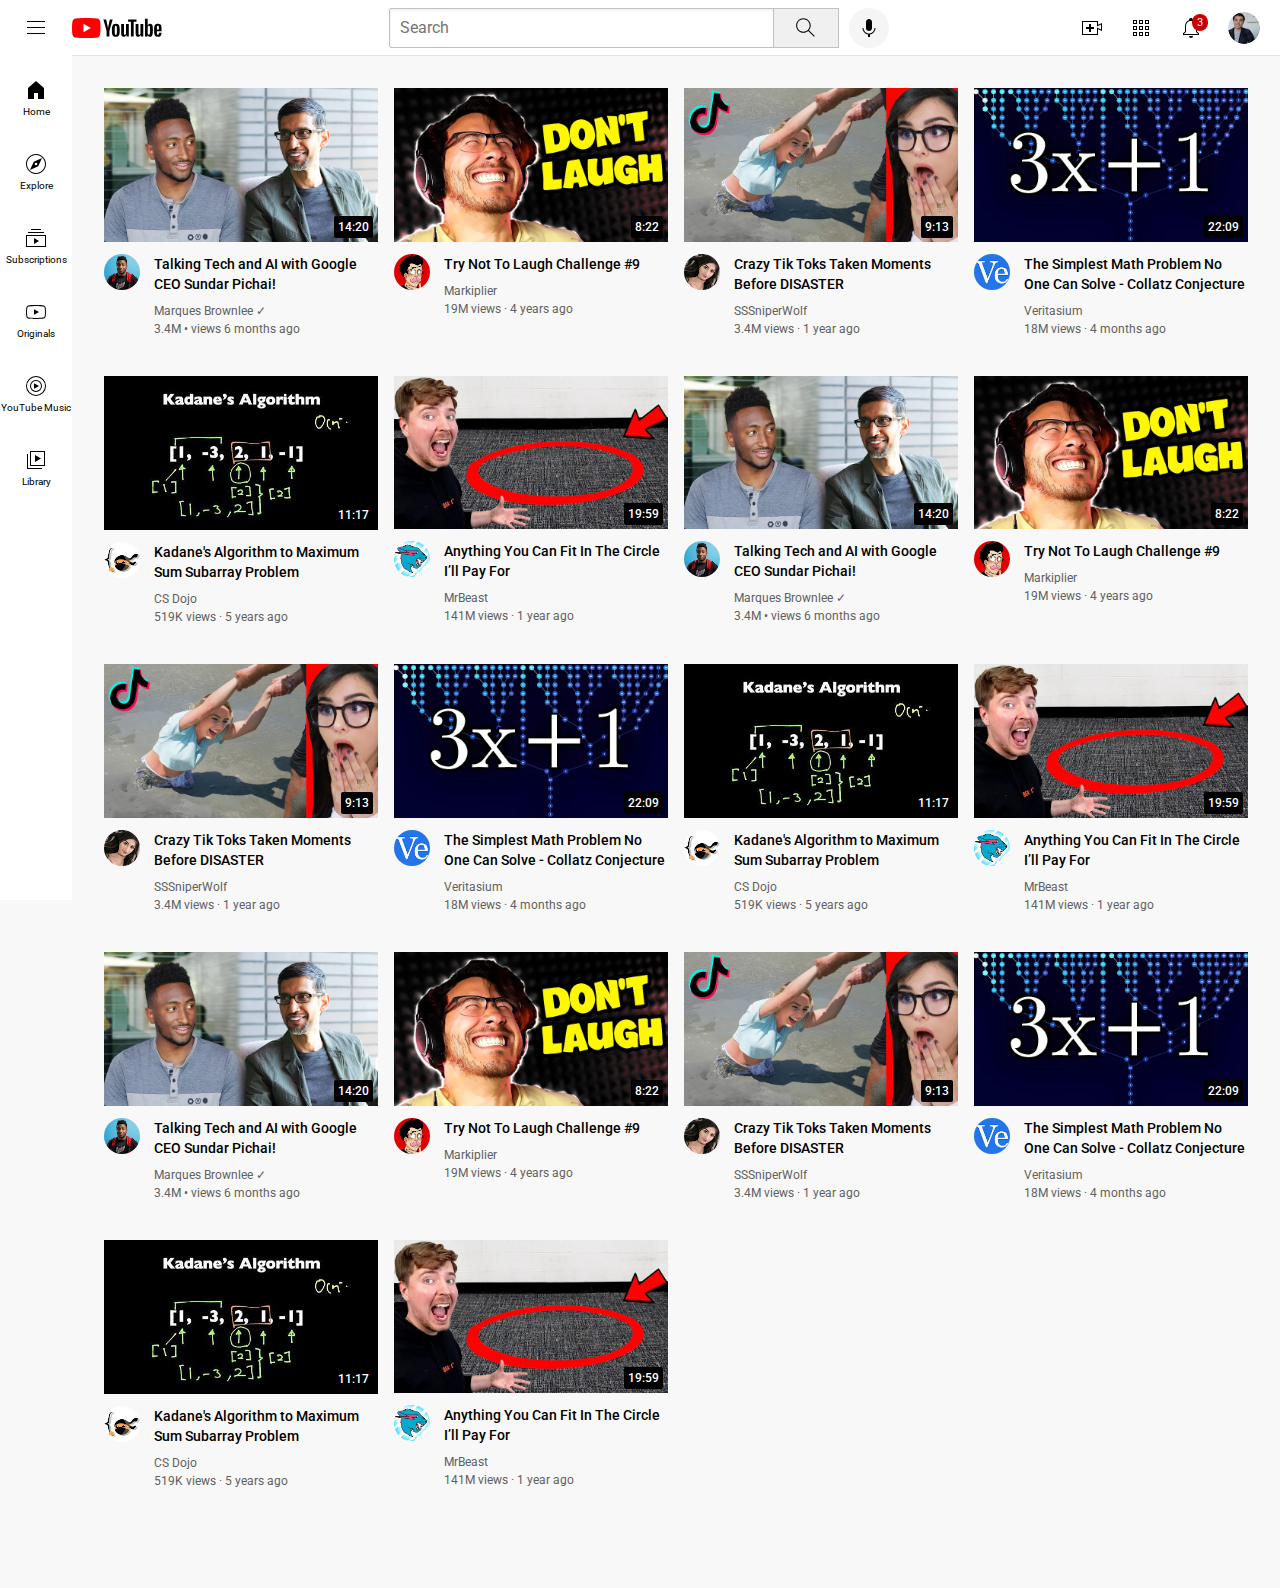
<file: docs/index.html>
<!DOCTYPE html>
<html>

<head>
  <title>YouTube</title>
  <link rel="preconnect" href="https://fonts.googleapis.com">
  <link rel="preconnect" href="https://fonts.gstatic.com" crossorigin>
  <link href="https://fonts.googleapis.com/css2?family=Roboto:wght@400;500;700&display=swap" rel="stylesheet">

  <link rel="stylesheet" href="styles/header.css">
  <link rel="stylesheet" href="styles/general.css">
  <link rel="stylesheet" href="styles/video.css">
  <link rel="stylesheet" href="styles/sidebar.css">

</head>

<body>

  <div class="header">


    <div class="left-section">
      <img class="menu-button" src="icons/hamburger-menu.svg">
      <img class="youtube-logo" src="icons/youtube-logo.svg">

    </div>



    <div class="middle-section">
      <input class="serach-box" type="text" placeholder="Search">
      <button class="search-button">
        <img class="search-button-icon" src="icons/search.svg">

        <div class="tooltip">Search</div>

      </button>
      <button class="voice-search-button">
        <img class="voice-search-icon" src="icons/voice-search-icon.svg">
        <div class="tooltip">Search with your voice</div>
      </button>
    </div>


    <div class="right-section">

      <div class="upload-icon-container">
        <img class="upload-icon" src="icons/upload.svg">
        <div class="tooltip">Create</div>
      </div>

      <div class="youtube-apps-icon-container">
        <img class="youtube-apps-icon" src="icons/youtube-apps.svg">
        <div class="tooltip">Youtube apps</div>
      </div>

      <div class="notifications-icon-container">
        <img class="notifications-icon" src="icons/notifications.svg">
        <div class="notification-count">3</div>
        <div class="tooltip">Notifications</div>
      </div>

      <div class="user-profile-container">
        <img class="current-user-picture" src="pro-pic/my-channel.jpeg">
      </div>

    </div>

  </div>

  <div class="sidebar">
    <div class="sidebar-link">
      <img src="icons/home.svg">
      <div>Home</div>
    </div>
    <div class="sidebar-link">
      <img src="icons/explore.svg">
      <div>Explore</div>
    </div>
    <div class="sidebar-link">
      <img src="icons/subscriptions.svg">
      <div>Subscriptions</div>
    </div>
    <div class="sidebar-link">
      <img src="icons/originals.svg">
      <div>Originals</div>
    </div>
    <div class="sidebar-link">
      <img src="icons/youtube-music.svg">
      <div>YouTube Music</div>
    </div>
    <div class="sidebar-link">
      <img src="icons/library.svg">
      <div>Library</div>
    </div>
  </div>

  <div class="video-grid">
    <div class="video-preview">

      <div class="thumbnail-row">
        <img class="thumbnail-pic" src="thumbnail/thumbnail-1.webp">
        <div class="video-time">14:20</div>
      </div>


      <div class="video-info-grid">

        <div class="channel-pic">
          <img class="pro-pic" src="pro-pic/channel-1.jpeg">
        </div>

        <div class="video-description">
          <p class="title-text">Talking Tech and AI with Google CEO Sundar Pichai!</p>
          <p class="author"> Marques Brownlee &#10003 </p>
          <p class="stats">3.4M &#x2022 views 6 months ago</p>
        </div>

      </div>


    </div>


    <div class="video-preview">

      <div class="thumbnail-row">
        <img class="thumbnail-pic" src="thumbnail/thumbnail-2.webp">
        <div class="video-time">8:22</div>
      </div>

      <div class="video-info-grid">


        <div class="channel-pic">
          <img class="pro-pic" src="pro-pic/channel-2.jpeg">
        </div>

        <div class="video-description">
          <p class="title-text">Try Not To Laugh Challenge #9</p>
          <p class="author">Markiplier</p>
          <p class="stats">19M views &#183; 4 years ago</p>
        </div>

      </div>

    </div>

    <div class="video-preview">

      <div class="thumbnail-row">
        <img class="thumbnail-pic" src="thumbnail/thumbnail-3.webp">
        <div class="video-time">9:13</div>
      </div>

      <div class="video-info-grid">


        <div class="channel-pic">
          <img class="pro-pic" src="pro-pic/channel-3.jpeg">
        </div>

        <div class="video-description">
          <p class="title-text">Crazy Tik Toks Taken Moments Before DISASTER</p>
          <p class="author"> SSSniperWolf</p>
          <p class="stats">3.4M views &#183 1 year ago</p>
        </div>


      </div>

    </div>


    <div class="video-preview">

      <div class="thumbnail-row">
        <img class="thumbnail-pic" src="thumbnail/thumbnail-4.webp">
        <div class="video-time">22:09</div>
      </div>

      <div class="video-info-grid">


        <div class="channel-pic">
          <img class="pro-pic" src="pro-pic/channel-4.jpeg">
        </div>

        <div class="video-description">
          <p class="title-text">
            The Simplest Math Problem No One Can Solve - Collatz Conjecture</p>
          <p class="author"> Veritasium</p>
          <p class="stats"> 18M views &#183; 4 months ago</p>
        </div>

      </div>

    </div>

    <div class="video-preview">

      <div class="thumbnail-row">
        <img class="thumbnail-pic" src="thumbnail/thumbnail-5.webp">
        <div class="video-time">11:17</div>
      </div>

      <div class="video-info-grid">


        <div class="channel-pic">
          <img class="pro-pic" src="pro-pic/channel-5.jpeg">
        </div>

        <div class="video-description">
          <p class="title-text"> Kadane's Algorithm to Maximum Sum Subarray Problem</p>
          <p class="author">CS Dojo </p>
          <p class="stats">519K views &#183; 5 years ago</p>
        </div>


      </div>

    </div>


    <div class="video-preview">

      <div class="thumbnail-row">
        <img class="thumbnail-pic" src="thumbnail/thumbnail-6.webp">
        <div class="video-time">19:59</div>
      </div>

      <div class="video-info-grid">


        <div class="channel-pic">
          <img class="pro-pic" src="pro-pic/channel-6.jpeg">
        </div>

        <div class="video-description">
          <p class="title-text"> Anything You Can Fit In The Circle I’ll Pay For</p>
          <p class="author"> MrBeast</p>
          <p class="stats"> 141M views &#183; 1 year ago</p>
        </div>

      </div>

    </div>



    <div class="video-preview">

      <div class="thumbnail-row">
        <img class="thumbnail-pic" src="thumbnail/thumbnail-1.webp">
        <div class="video-time">14:20</div>
      </div>


      <div class="video-info-grid">

        <div class="channel-pic">
          <img class="pro-pic" src="pro-pic/channel-1.jpeg">
        </div>

        <div class="video-description">
          <p class="title-text">Talking Tech and AI with Google CEO Sundar Pichai!</p>
          <p class="author"> Marques Brownlee &#10003 </p>
          <p class="stats">3.4M &#x2022 views 6 months ago</p>
        </div>

      </div>


    </div>


    <div class="video-preview">

      <div class="thumbnail-row">
        <img class="thumbnail-pic" src="thumbnail/thumbnail-2.webp">
        <div class="video-time">8:22</div>
      </div>

      <div class="video-info-grid">


        <div class="channel-pic">
          <img class="pro-pic" src="pro-pic/channel-2.jpeg">
        </div>

        <div class="video-description">
          <p class="title-text">Try Not To Laugh Challenge #9</p>
          <p class="author">Markiplier</p>
          <p class="stats">19M views &#183; 4 years ago</p>
        </div>

      </div>

    </div>

    <div class="video-preview">

      <div class="thumbnail-row">
        <img class="thumbnail-pic" src="thumbnail/thumbnail-3.webp">
        <div class="video-time">9:13</div>
      </div>

      <div class="video-info-grid">


        <div class="channel-pic">
          <img class="pro-pic" src="pro-pic/channel-3.jpeg">
        </div>

        <div class="video-description">
          <p class="title-text">Crazy Tik Toks Taken Moments Before DISASTER</p>
          <p class="author"> SSSniperWolf</p>
          <p class="stats">3.4M views &#183 1 year ago</p>
        </div>


      </div>

    </div>


    <div class="video-preview">

      <div class="thumbnail-row">
        <img class="thumbnail-pic" src="thumbnail/thumbnail-4.webp">
        <div class="video-time">22:09</div>
      </div>

      <div class="video-info-grid">


        <div class="channel-pic">
          <img class="pro-pic" src="pro-pic/channel-4.jpeg">
        </div>

        <div class="video-description">
          <p class="title-text">
            The Simplest Math Problem No One Can Solve - Collatz Conjecture</p>
          <p class="author"> Veritasium</p>
          <p class="stats"> 18M views &#183; 4 months ago</p>
        </div>

      </div>

    </div>

    <div class="video-preview">

      <div class="thumbnail-row">
        <img class="thumbnail-pic" src="thumbnail/thumbnail-5.webp">
        <div class="video-time">11:17</div>
      </div>

      <div class="video-info-grid">


        <div class="channel-pic">
          <img class="pro-pic" src="pro-pic/channel-5.jpeg">
        </div>

        <div class="video-description">
          <p class="title-text"> Kadane's Algorithm to Maximum Sum Subarray Problem</p>
          <p class="author">CS Dojo </p>
          <p class="stats">519K views &#183; 5 years ago</p>
        </div>


      </div>

    </div>


    <div class="video-preview">

      <div class="thumbnail-row">
        <img class="thumbnail-pic" src="thumbnail/thumbnail-6.webp">
        <div class="video-time">19:59</div>
      </div>

      <div class="video-info-grid">


        <div class="channel-pic">
          <img class="pro-pic" src="pro-pic/channel-6.jpeg">
        </div>

        <div class="video-description">
          <p class="title-text"> Anything You Can Fit In The Circle I’ll Pay For</p>
          <p class="author"> MrBeast</p>
          <p class="stats"> 141M views &#183; 1 year ago</p>
        </div>

      </div>

    </div>

    <div class="video-preview">

      <div class="thumbnail-row">
        <img class="thumbnail-pic" src="thumbnail/thumbnail-1.webp">
        <div class="video-time">14:20</div>
      </div>


      <div class="video-info-grid">

        <div class="channel-pic">
          <img class="pro-pic" src="pro-pic/channel-1.jpeg">
        </div>

        <div class="video-description">
          <p class="title-text">Talking Tech and AI with Google CEO Sundar Pichai!</p>
          <p class="author"> Marques Brownlee &#10003 </p>
          <p class="stats">3.4M &#x2022 views 6 months ago</p>
        </div>

      </div>


    </div>


    <div class="video-preview">

      <div class="thumbnail-row">
        <img class="thumbnail-pic" src="thumbnail/thumbnail-2.webp">
        <div class="video-time">8:22</div>
      </div>

      <div class="video-info-grid">


        <div class="channel-pic">
          <img class="pro-pic" src="pro-pic/channel-2.jpeg">
        </div>

        <div class="video-description">
          <p class="title-text">Try Not To Laugh Challenge #9</p>
          <p class="author">Markiplier</p>
          <p class="stats">19M views &#183; 4 years ago</p>
        </div>

      </div>

    </div>

    <div class="video-preview">

      <div class="thumbnail-row">
        <img class="thumbnail-pic" src="thumbnail/thumbnail-3.webp">
        <div class="video-time">9:13</div>
      </div>

      <div class="video-info-grid">


        <div class="channel-pic">
          <img class="pro-pic" src="pro-pic/channel-3.jpeg">
        </div>

        <div class="video-description">
          <p class="title-text">Crazy Tik Toks Taken Moments Before DISASTER</p>
          <p class="author"> SSSniperWolf</p>
          <p class="stats">3.4M views &#183 1 year ago</p>
        </div>


      </div>

    </div>


    <div class="video-preview">

      <div class="thumbnail-row">
        <img class="thumbnail-pic" src="thumbnail/thumbnail-4.webp">
        <div class="video-time">22:09</div>
      </div>

      <div class="video-info-grid">


        <div class="channel-pic">
          <img class="pro-pic" src="pro-pic/channel-4.jpeg">
        </div>

        <div class="video-description">
          <p class="title-text">
            The Simplest Math Problem No One Can Solve - Collatz Conjecture</p>
          <p class="author"> Veritasium</p>
          <p class="stats"> 18M views &#183; 4 months ago</p>
        </div>

      </div>

    </div>

    <div class="video-preview">

      <div class="thumbnail-row">
        <img class="thumbnail-pic" src="thumbnail/thumbnail-5.webp">
        <div class="video-time">11:17</div>
      </div>

      <div class="video-info-grid">


        <div class="channel-pic">
          <img class="pro-pic" src="pro-pic/channel-5.jpeg">
        </div>

        <div class="video-description">
          <p class="title-text"> Kadane's Algorithm to Maximum Sum Subarray Problem</p>
          <p class="author">CS Dojo </p>
          <p class="stats">519K views &#183; 5 years ago</p>
        </div>


      </div>

    </div>


    <div class="video-preview">

      <div class="thumbnail-row">
        <img class="thumbnail-pic" src="thumbnail/thumbnail-6.webp">
        <div class="video-time">19:59</div>
      </div>

      <div class="video-info-grid">


        <div class="channel-pic">
          <img class="pro-pic" src="pro-pic/channel-6.jpeg">
        </div>

        <div class="video-description">
          <p class="title-text"> Anything You Can Fit In The Circle I’ll Pay For</p>
          <p class="author"> MrBeast</p>
          <p class="stats"> 141M views &#183; 1 year ago</p>
        </div>

      </div>

  </div>


</body>

</html>
</file>
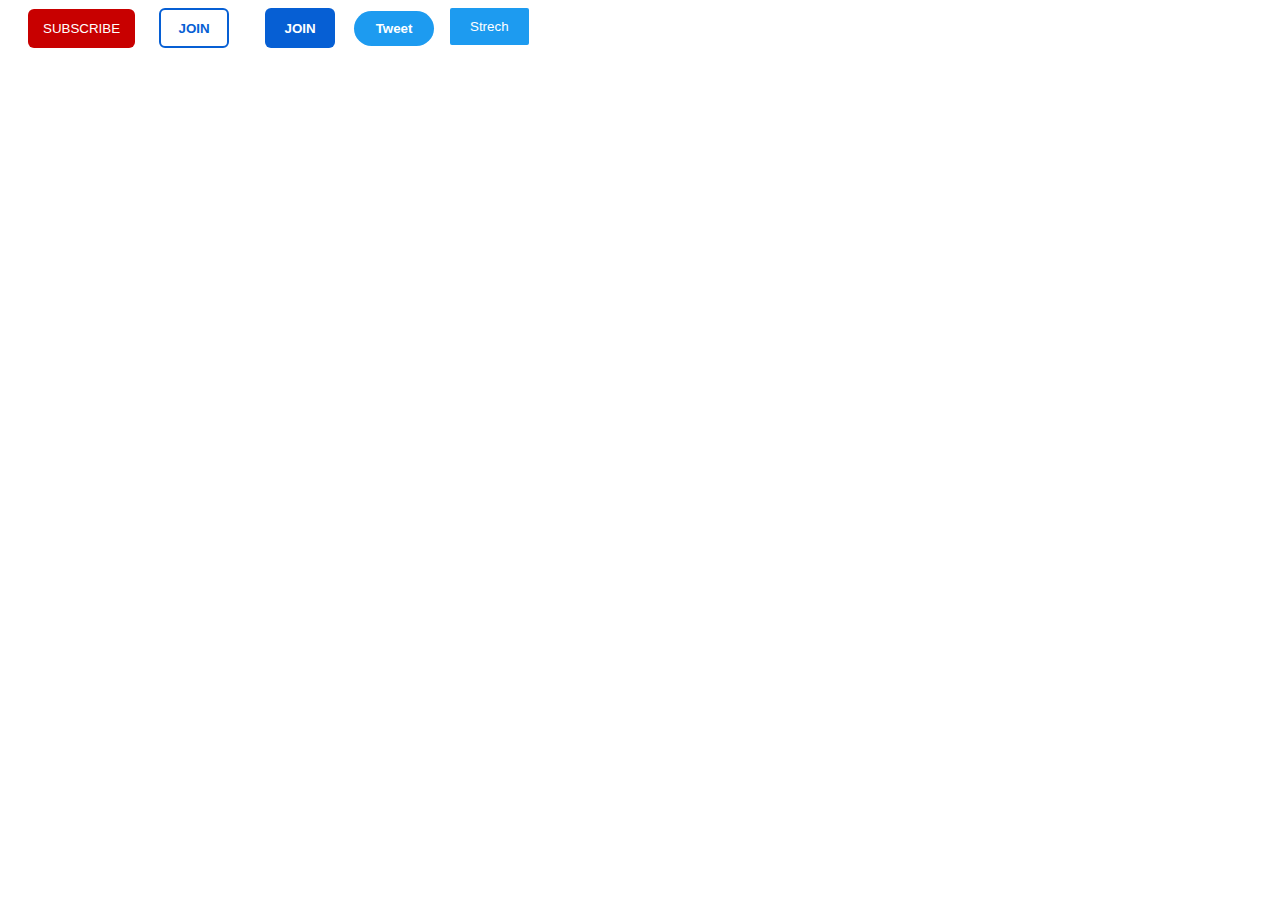
<file: IntroToHtml/ButtonsPractice.html>
<!DOCTYPE html>
<html>
  <head>
    <title>Buttons practice</title>
    <link rel="stylesheet" href="styles/button-styling.css">
  </head>
  
  <body>
    <button class="subscribe-button">SUBSCRIBE</button>
    <button class="join-button1">JOIN</button>
    <button class="join-button2">JOIN</button>
    <button class="tweet-button">Tweet</button>
    <button class="strech-button">Strech</button>
  </body>
</html>
</file>
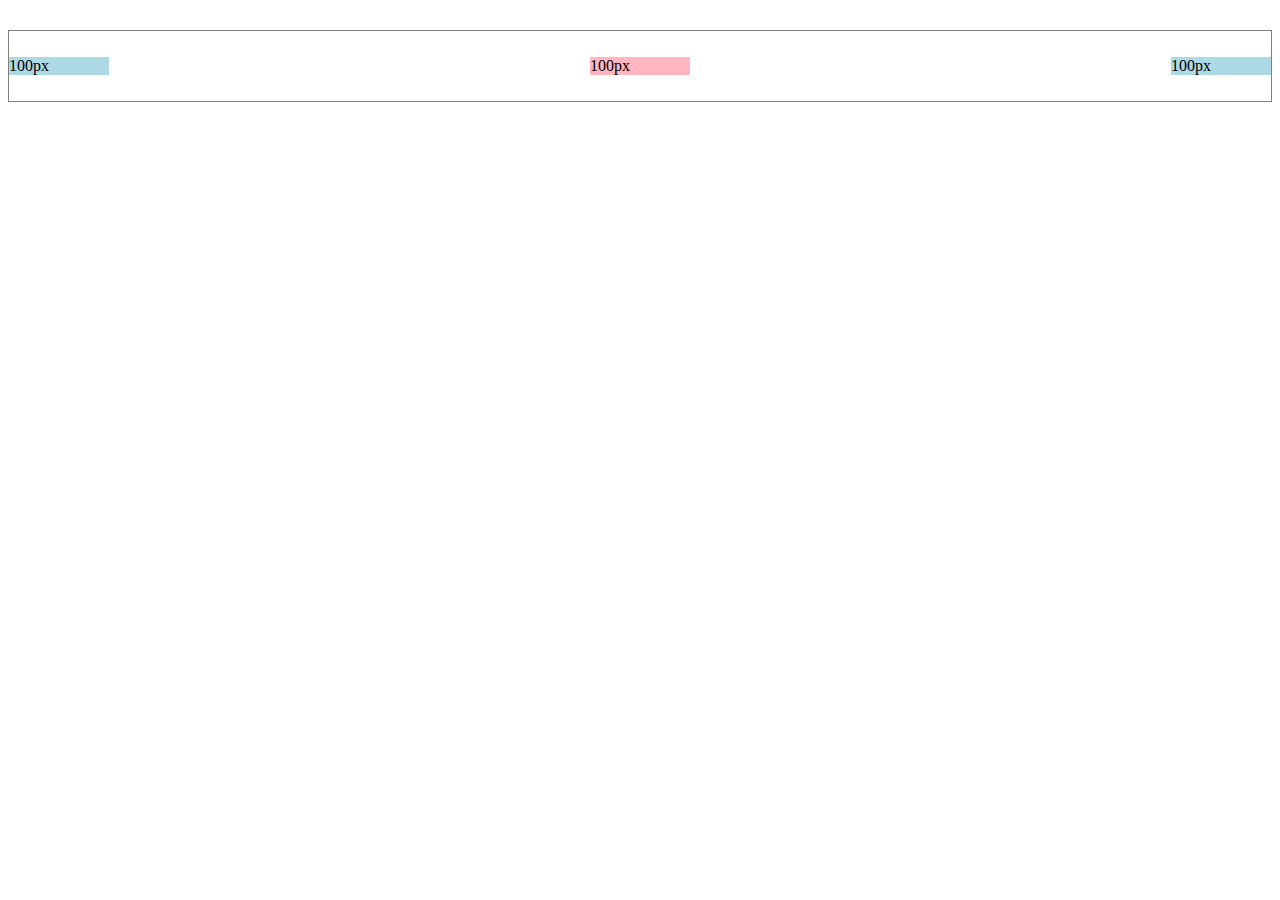
<file: IntroToHtml/flex-box-practice.html>
<!DOCTYPE html>
<html>

<head>
  <title>Flex Box Practice</title>
</head>

<body>
  <div style="

      margin-top: 30px;
      height: 70px;
      border-width: 1px;
      border-style: solid;
      border-color: gray;

    display: flex;
    flex-direction: row;
    justify-content:space-between;
    align-items: center;

   
    ">
    <div style="  
      background-color: lightblue;
      width: 100px;
 
      ">100px
    </div>
    <div style="
      background-color: lightpink;
      width: 100px;"
     
      >100px
    </div>
    <div style="
    background-color: lightblue;
    width: 100px;"
   
    >100px
  </div>
  </div>
</body>

</html>
</file>
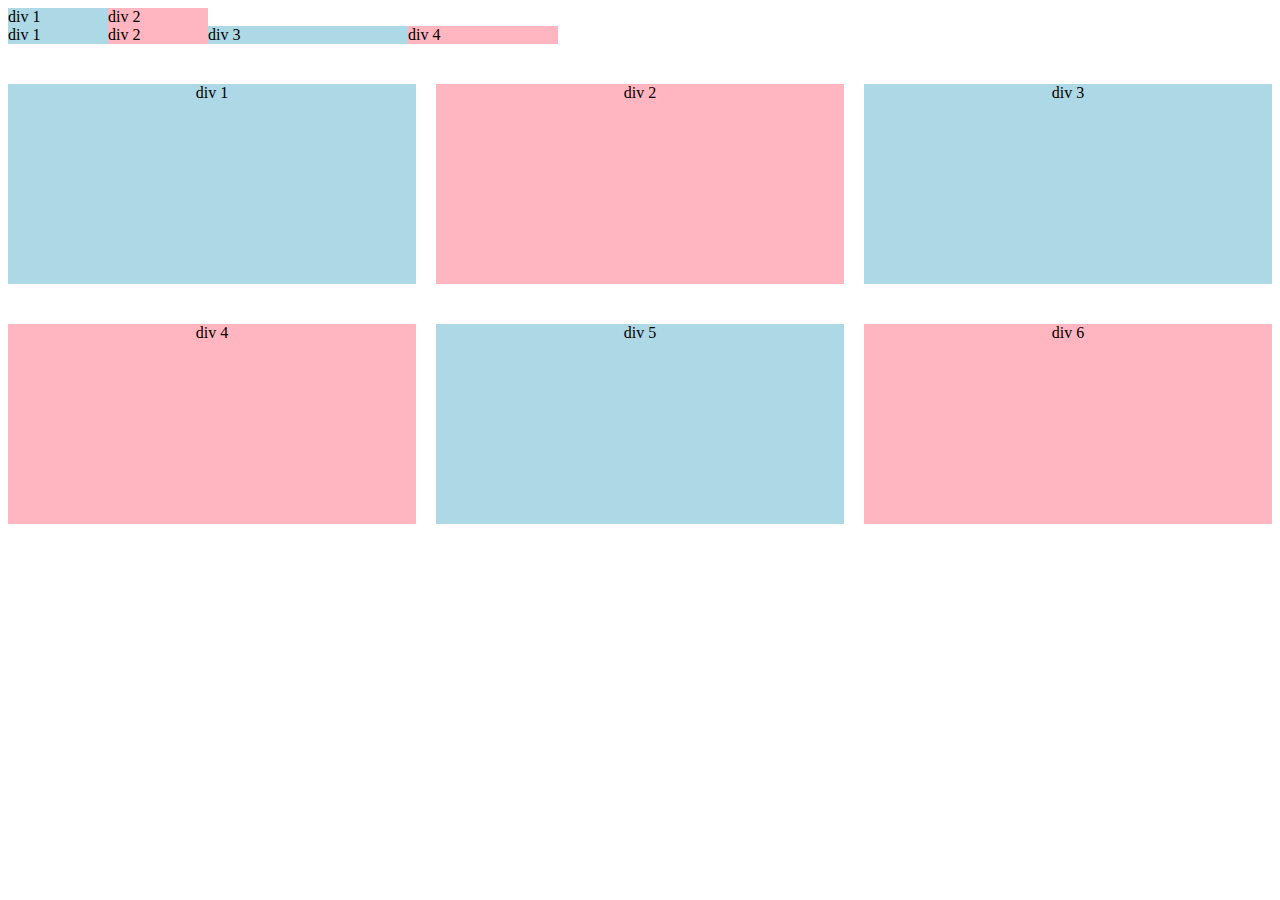
<file: IntroToHtml/gird-practice.html>
<!DOCTYPE html>

<html>

<head>
  <title>
    Grid Practice</title>
</head>

<body>
  <div style="
      display: grid;
      grid-template-columns: 100px 100px;
      
      ">

    <div style="background-color: lightblue;"> div 1</div>
    <div style="background-color: lightpink;"> div 2</div>

  </div>



  <div style="
  display: grid;
  grid-template-columns: 100px 100px 200px 150px;
  
  ">

    <div style="background-color: lightblue;"> div 1</div>
    <div style="background-color: lightpink;"> div 2</div>
    <div style="background-color: lightblue;"> div 3</div>
    <div style="background-color: lightpink;"> div 4</div>

  </div>
  <div style="
  display: grid;
  grid-template-columns: 1fr 1fr 1fr;
  margin-top: 40px;
  column-gap: 20px;
  row-gap: 40px;
  

  
  ">

    <div style="background-color: lightblue; height: 200px; text-align: center;"> div 1</div>
    <div style="background-color: lightpink;height: 200px;text-align: center;"> div 2</div>
    <div style="background-color: lightblue;height: 200px;text-align: center;"> div 3</div>
    <div style="background-color: lightpink;height: 200px;text-align: center;"> div 4</div>
    <div style="background-color: lightblue;height: 200px;text-align: center;"> div 5</div>
    <div style="background-color: lightpink;height: 200px;text-align: center;"> div 6</div>

  </div>

</body>

</html>
</file>
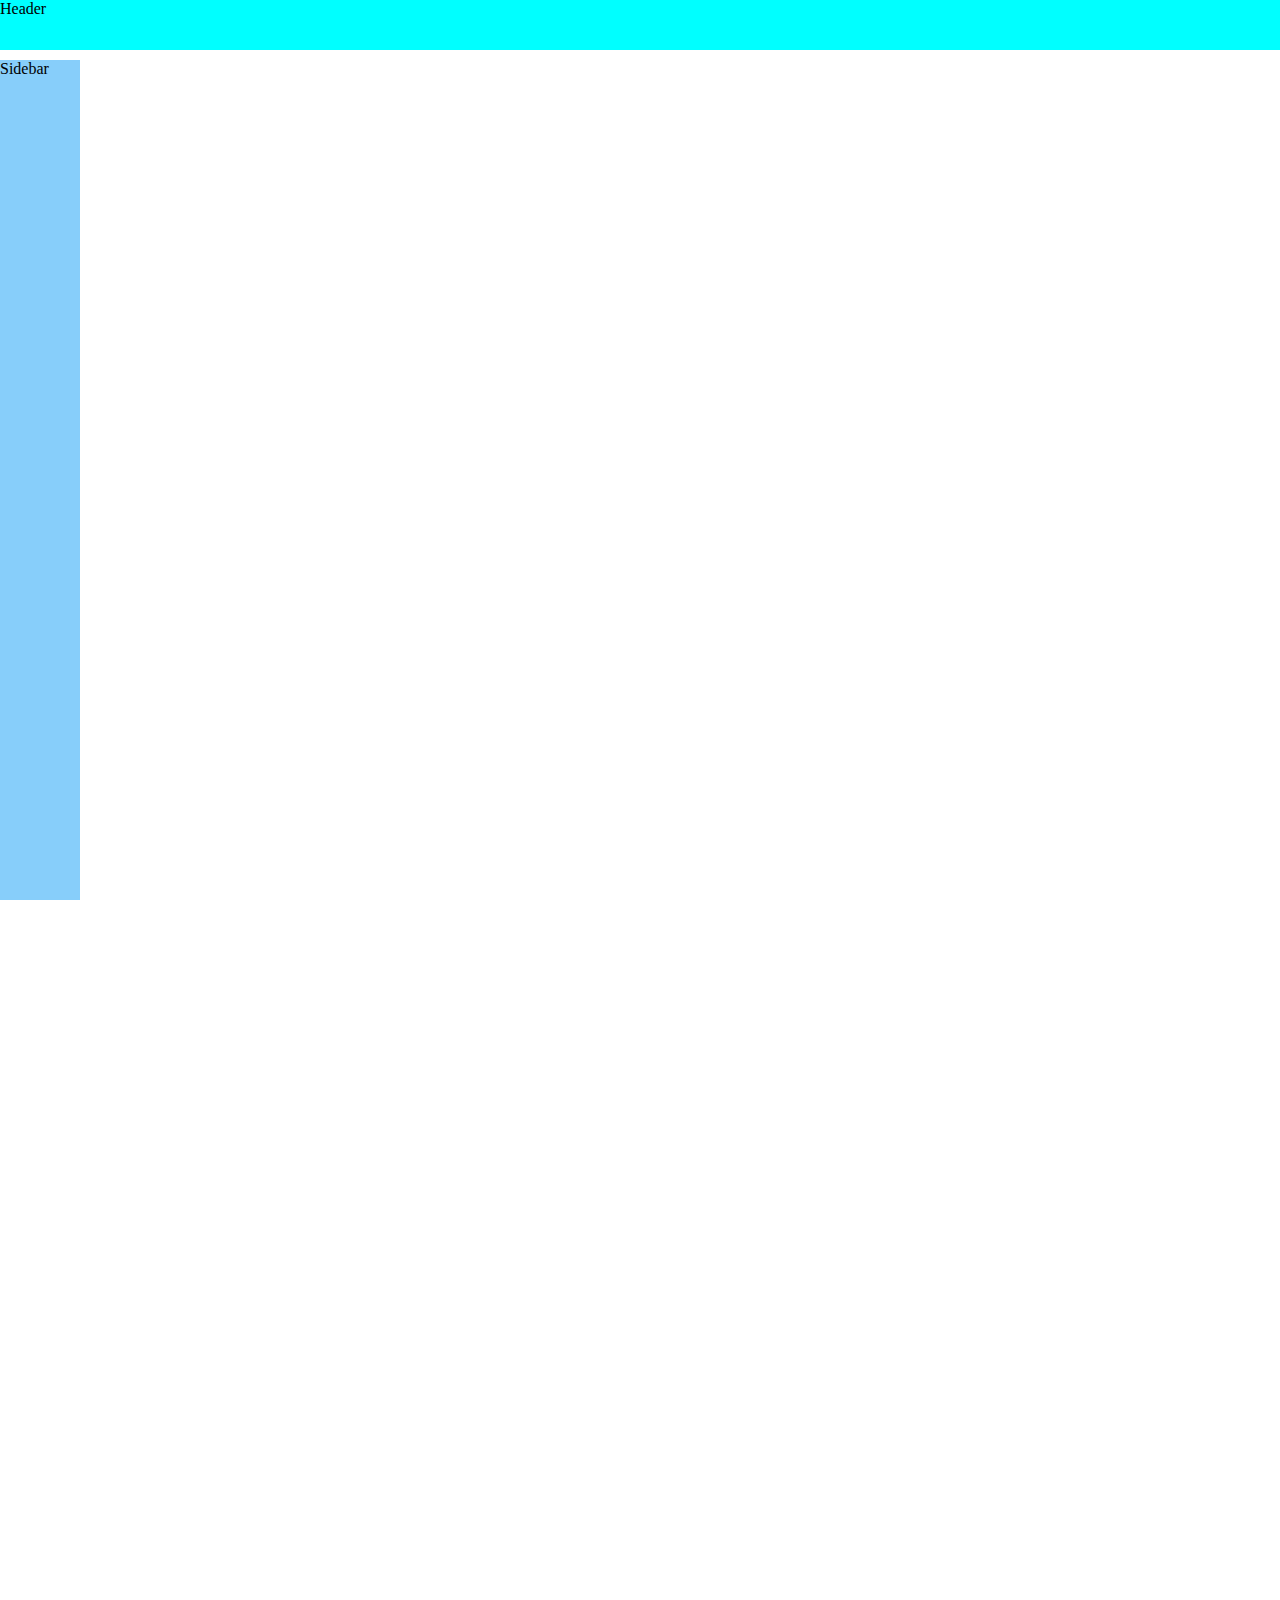
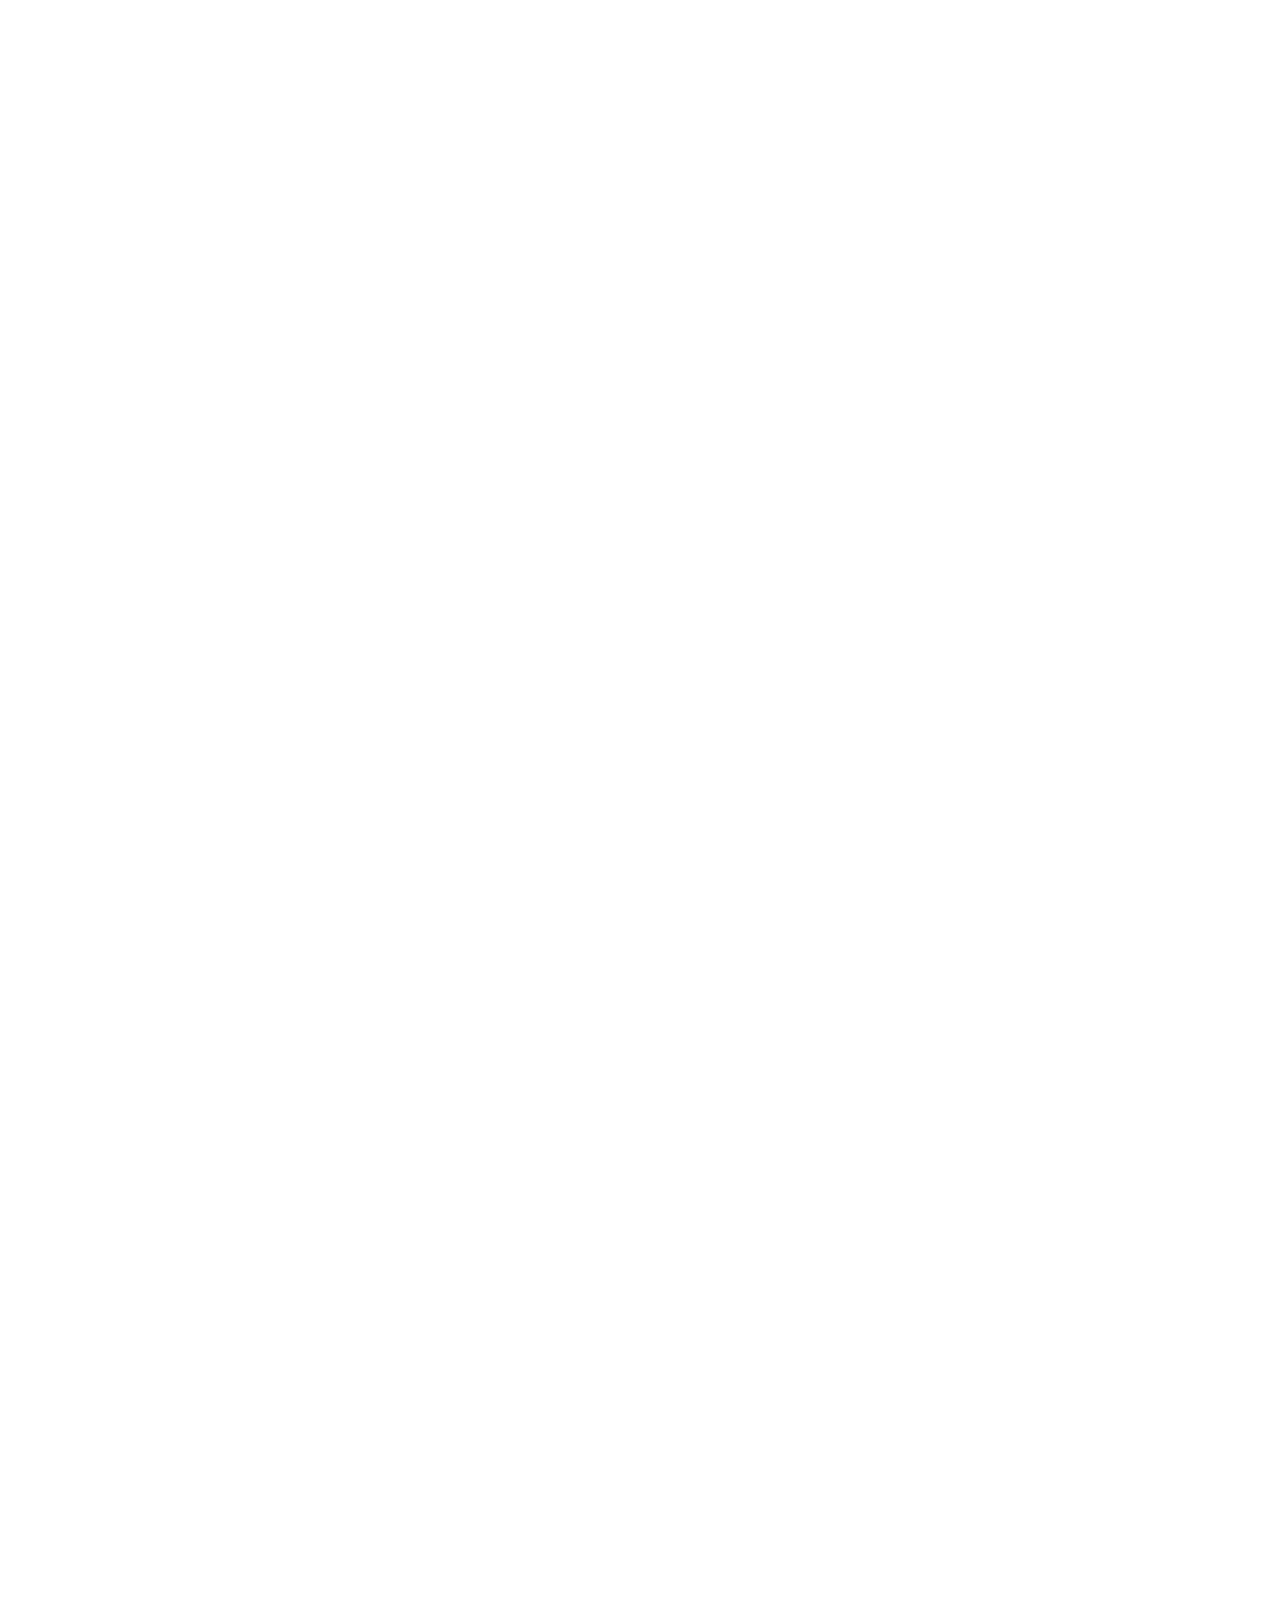
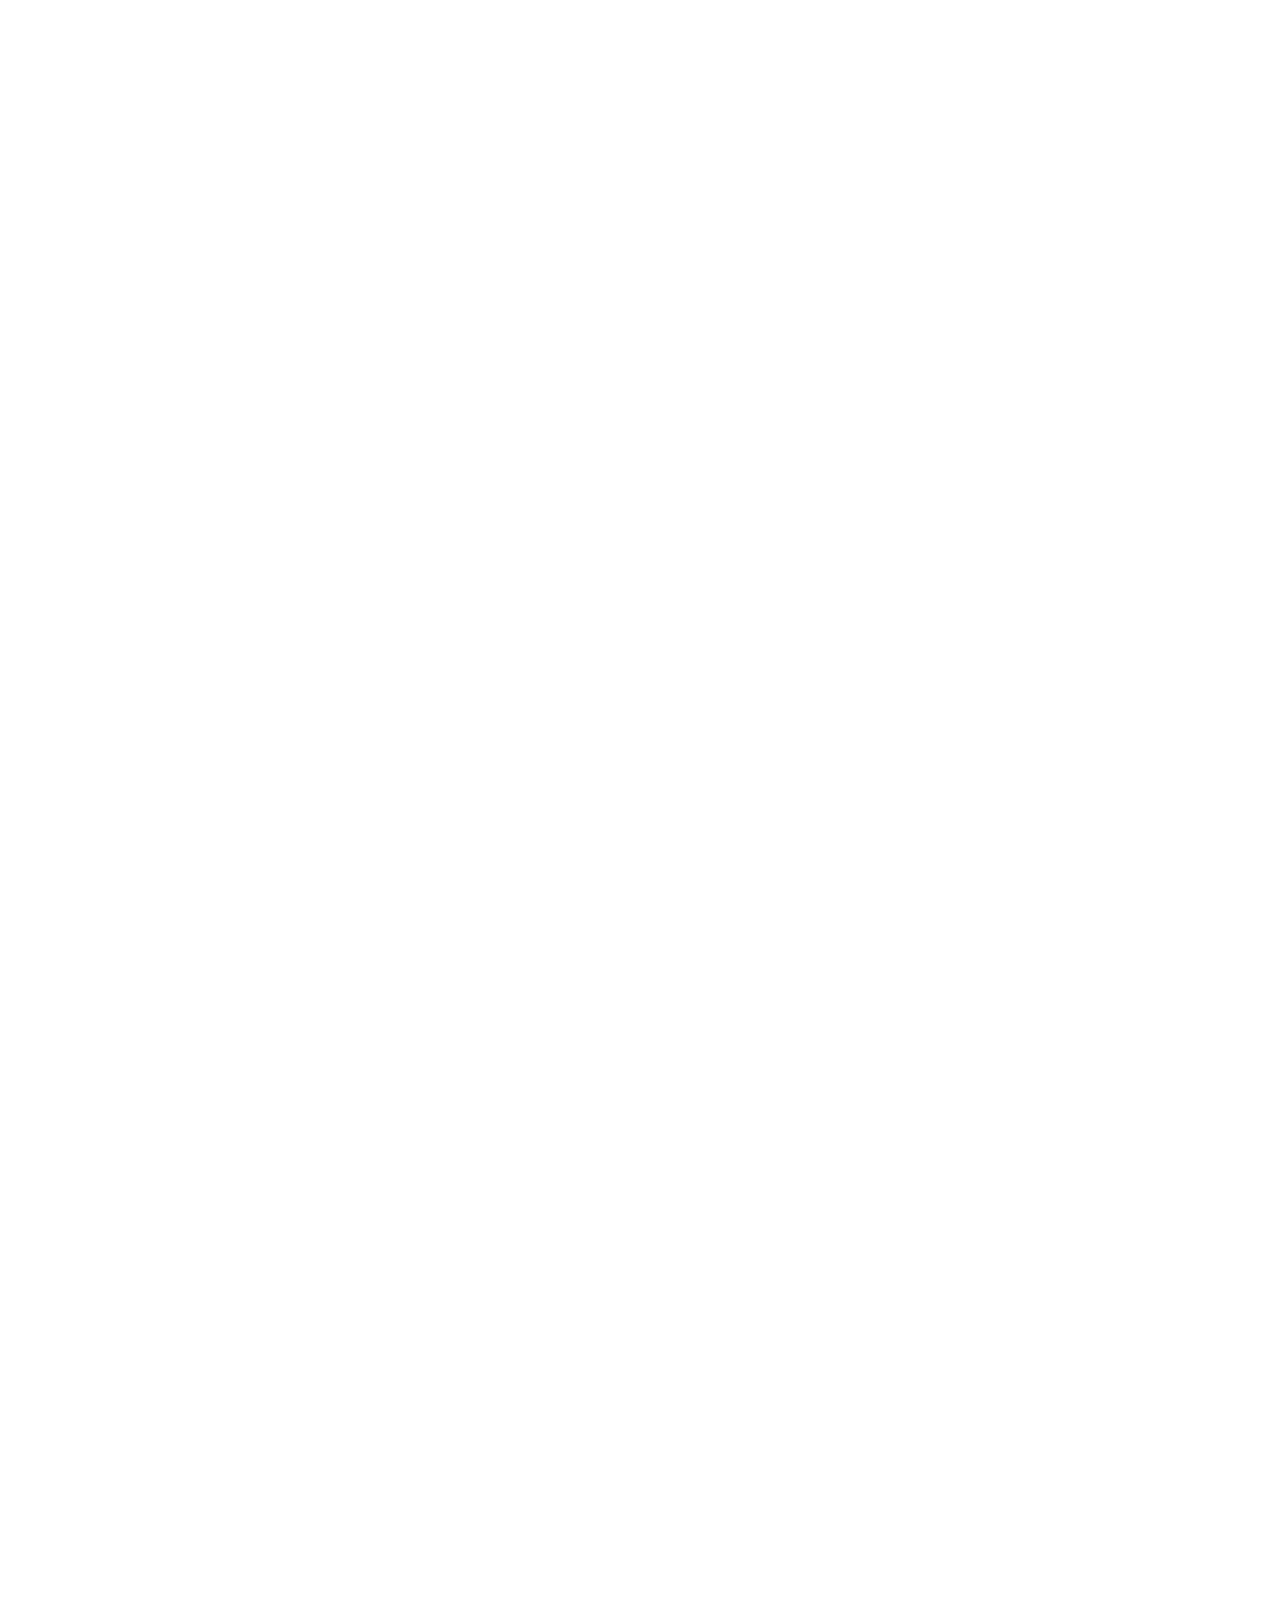
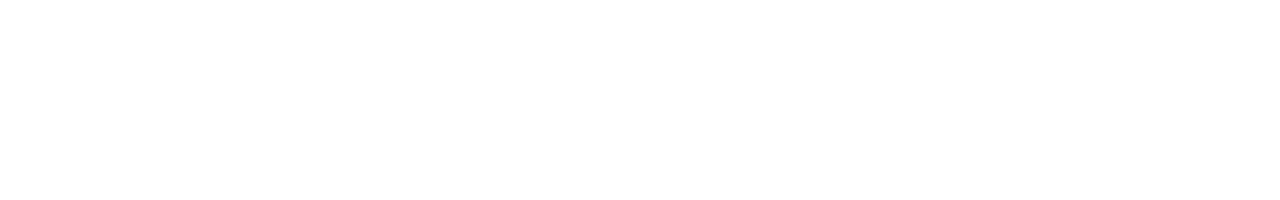
<file: IntroToHtml/position-practice.html>
<!DOCTYPE html>
<html>
  <head>
    <title>Position Practice</title>
  </head>
  <body style="
  margin-bottom: 5000px;
  ">
    <div style="
      position: fixed;
      background-color: aqua;
      height: 50px;
      top: 0;
      right: 0;
      left: 0;
      ">
      Header
    </div>
    <div style="
    position: fixed;
    background-color: lightskyblue;
    top: 60px;
    width: 80px;
    left: 0;
    bottom: 0;
    ">
      Sidebar
    </div>
  </body>
</html>
</file>
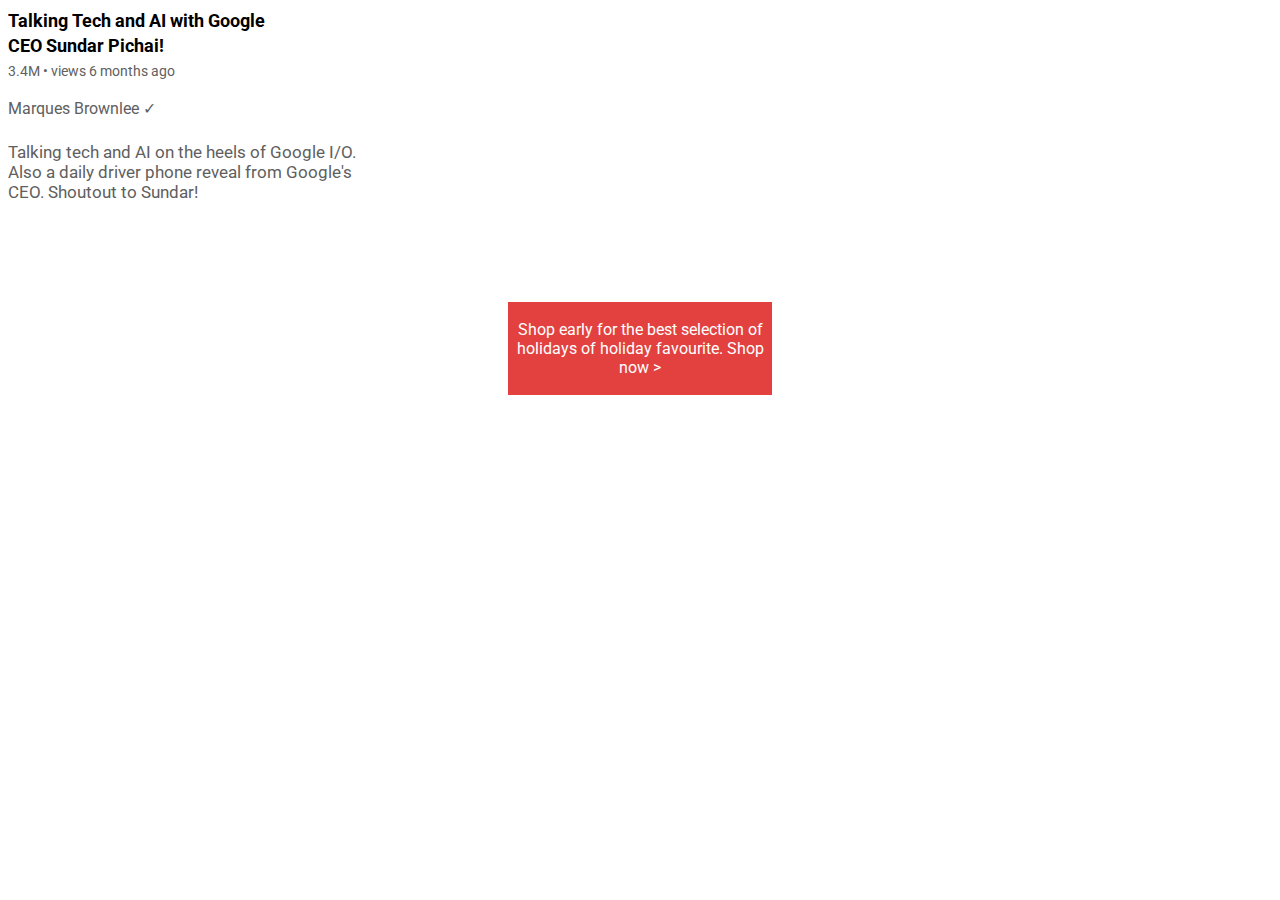
<file: IntroToHtml/text.html>
<!DOCTYPE html>
<html>
  <head>
    <title>Text practice</title>

    <link rel="preconnect" href="https://fonts.googleapis.com">
    <link rel="preconnect" href="https://fonts.gstatic.com" crossorigin>
    <link href="https://fonts.googleapis.com/css2?family=Roboto+Flex:opsz,wght@8..144,100..1000&family=Roboto:ital,wght@0,100..900;1,100..900&display=swap" rel="stylesheet">


    <link rel="stylesheet" href="styles/text-style.css">
  </head>
  <body>
    <p class="title-text">Talking Tech and AI with Google CEO Sundar Pichai!</p>
    <p class="stats">3.4M &#x2022 views 6 months ago</p>
    <p class="author"> Marques Brownlee &#10003 </p>
    <p class="description">Talking tech and AI on the heels of Google I/O. Also a daily driver phone reveal from Google's CEO. Shoutout to Sundar!</p>
    <p class="advertise">Shop early for the best selection of holidays of holiday favourite. <span class="span-example">Shop now &#62 </span></p>
  </body>
</html>
</file>
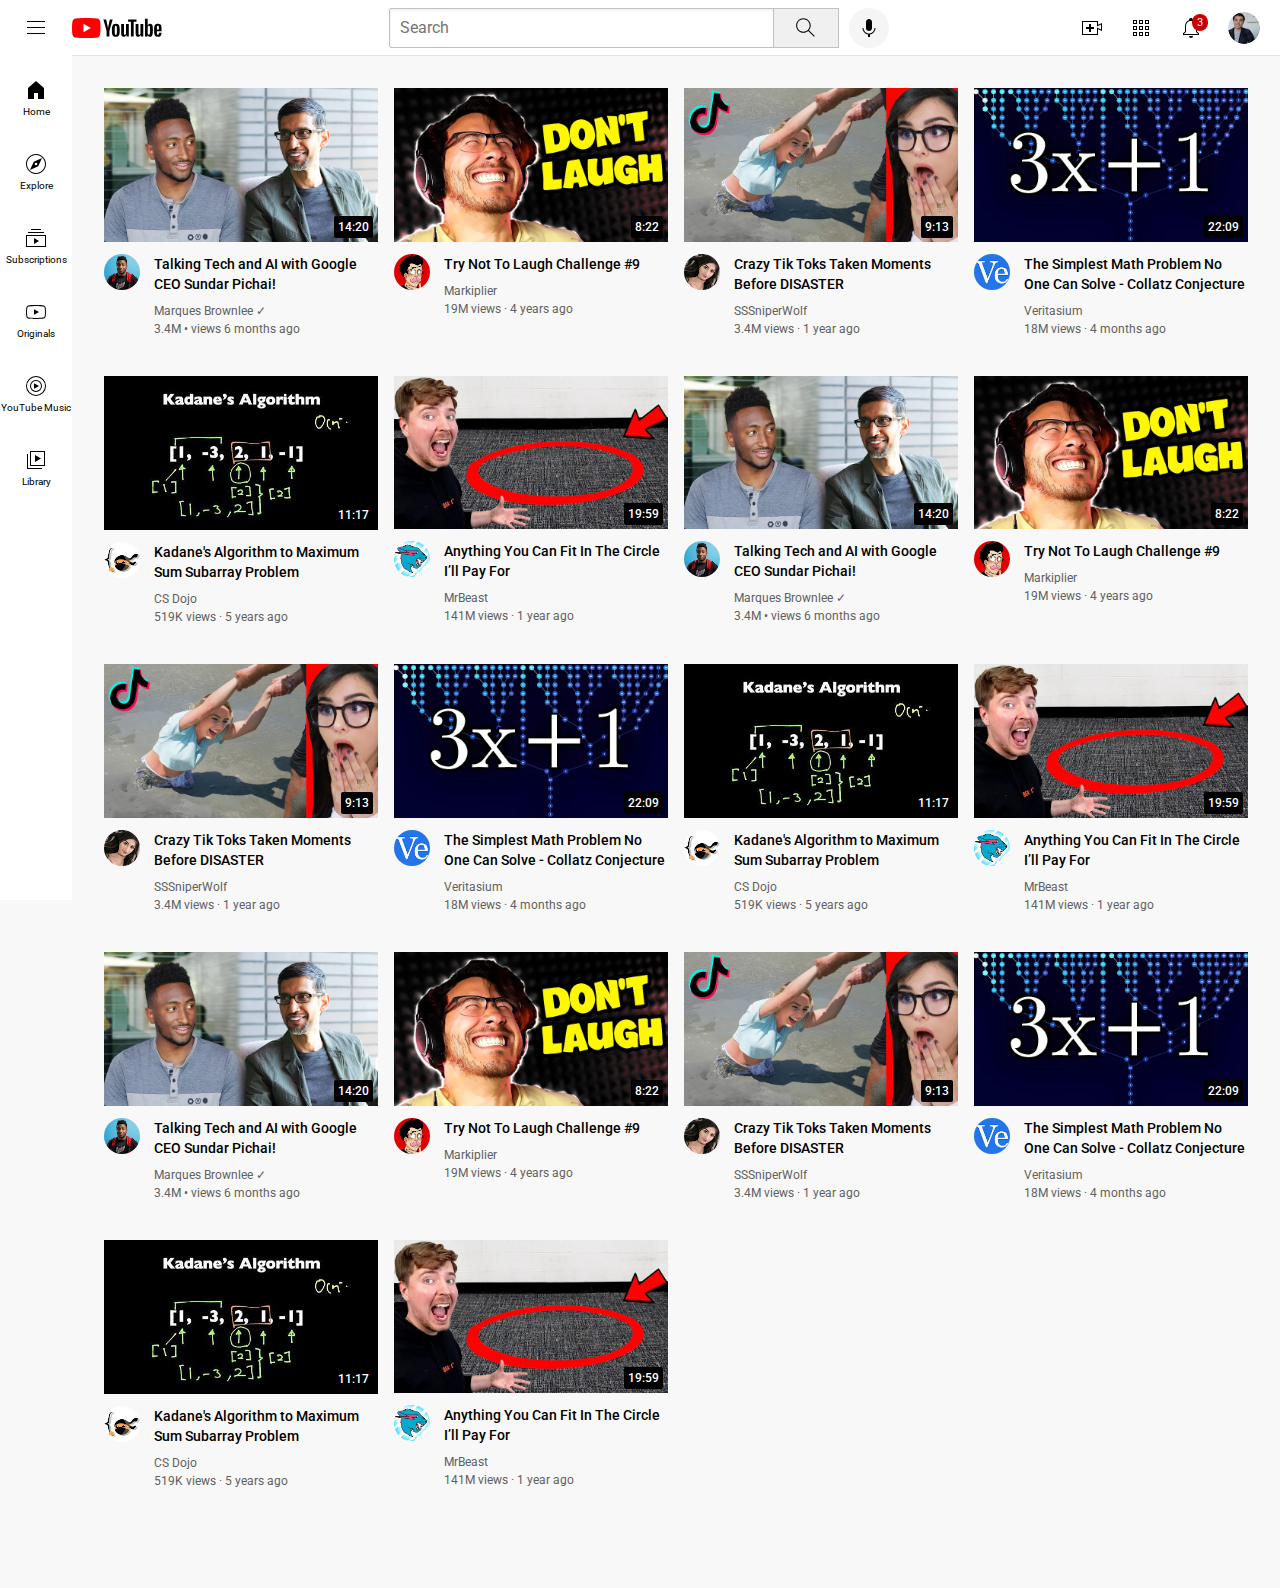
<file: YoutubeLandingPageClone/landingPage.html>
<!DOCTYPE html>
<html>

<head>
  <title>YouTube</title>
  <link rel="preconnect" href="https://fonts.googleapis.com">
  <link rel="preconnect" href="https://fonts.gstatic.com" crossorigin>
  <link href="https://fonts.googleapis.com/css2?family=Roboto:wght@400;500;700&display=swap" rel="stylesheet">

  <link rel="stylesheet" href="styles/header.css">
  <link rel="stylesheet" href="styles/general.css">
  <link rel="stylesheet" href="styles/video.css">
  <link rel="stylesheet" href="styles/sidebar.css">

</head>

<body>

  <div class="header">


    <div class="left-section">
      <img class="menu-button" src="icons/hamburger-menu.svg">
      <img class="youtube-logo" src="icons/youtube-logo.svg">

    </div>



    <div class="middle-section">
      <input class="serach-box" type="text" placeholder="Search">
      <button class="search-button">
        <img class="search-button-icon" src="icons/search.svg">

        <div class="tooltip">Search</div>

      </button>
      <button class="voice-search-button">
        <img class="voice-search-icon" src="icons/voice-search-icon.svg">
        <div class="tooltip">Search with your voice</div>
      </button>
    </div>


    <div class="right-section">

      <div class="upload-icon-container">
        <img class="upload-icon" src="icons/upload.svg">
        <div class="tooltip">Create</div>
      </div>

      <div class="youtube-apps-icon-container">
        <img class="youtube-apps-icon" src="icons/youtube-apps.svg">
        <div class="tooltip">Youtube apps</div>
      </div>

      <div class="notifications-icon-container">
        <img class="notifications-icon" src="icons/notifications.svg">
        <div class="notification-count">3</div>
        <div class="tooltip">Notifications</div>
      </div>

      <div class="user-profile-container">
        <img class="current-user-picture" src="pro-pic/my-channel.jpeg">
      </div>

    </div>

  </div>

  <div class="sidebar">
    <div class="sidebar-link">
      <img src="icons/home.svg">
      <div>Home</div>
    </div>
    <div class="sidebar-link">
      <img src="icons/explore.svg">
      <div>Explore</div>
    </div>
    <div class="sidebar-link">
      <img src="icons/subscriptions.svg">
      <div>Subscriptions</div>
    </div>
    <div class="sidebar-link">
      <img src="icons/originals.svg">
      <div>Originals</div>
    </div>
    <div class="sidebar-link">
      <img src="icons/youtube-music.svg">
      <div>YouTube Music</div>
    </div>
    <div class="sidebar-link">
      <img src="icons/library.svg">
      <div>Library</div>
    </div>
  </div>

  <div class="video-grid">
    <div class="video-preview">

      <div class="thumbnail-row">
        <img class="thumbnail-pic" src="thumbnail/thumbnail-1.webp">
        <div class="video-time">14:20</div>
      </div>


      <div class="video-info-grid">

        <div class="channel-pic">
          <img class="pro-pic" src="pro-pic/channel-1.jpeg">
        </div>

        <div class="video-description">
          <p class="title-text">Talking Tech and AI with Google CEO Sundar Pichai!</p>
          <p class="author"> Marques Brownlee &#10003 </p>
          <p class="stats">3.4M &#x2022 views 6 months ago</p>
        </div>

      </div>


    </div>


    <div class="video-preview">

      <div class="thumbnail-row">
        <img class="thumbnail-pic" src="thumbnail/thumbnail-2.webp">
        <div class="video-time">8:22</div>
      </div>

      <div class="video-info-grid">


        <div class="channel-pic">
          <img class="pro-pic" src="pro-pic/channel-2.jpeg">
        </div>

        <div class="video-description">
          <p class="title-text">Try Not To Laugh Challenge #9</p>
          <p class="author">Markiplier</p>
          <p class="stats">19M views &#183; 4 years ago</p>
        </div>

      </div>

    </div>

    <div class="video-preview">

      <div class="thumbnail-row">
        <img class="thumbnail-pic" src="thumbnail/thumbnail-3.webp">
        <div class="video-time">9:13</div>
      </div>

      <div class="video-info-grid">


        <div class="channel-pic">
          <img class="pro-pic" src="pro-pic/channel-3.jpeg">
        </div>

        <div class="video-description">
          <p class="title-text">Crazy Tik Toks Taken Moments Before DISASTER</p>
          <p class="author"> SSSniperWolf</p>
          <p class="stats">3.4M views &#183 1 year ago</p>
        </div>


      </div>

    </div>


    <div class="video-preview">

      <div class="thumbnail-row">
        <img class="thumbnail-pic" src="thumbnail/thumbnail-4.webp">
        <div class="video-time">22:09</div>
      </div>

      <div class="video-info-grid">


        <div class="channel-pic">
          <img class="pro-pic" src="pro-pic/channel-4.jpeg">
        </div>

        <div class="video-description">
          <p class="title-text">
            The Simplest Math Problem No One Can Solve - Collatz Conjecture</p>
          <p class="author"> Veritasium</p>
          <p class="stats"> 18M views &#183; 4 months ago</p>
        </div>

      </div>

    </div>

    <div class="video-preview">

      <div class="thumbnail-row">
        <img class="thumbnail-pic" src="thumbnail/thumbnail-5.webp">
        <div class="video-time">11:17</div>
      </div>

      <div class="video-info-grid">


        <div class="channel-pic">
          <img class="pro-pic" src="pro-pic/channel-5.jpeg">
        </div>

        <div class="video-description">
          <p class="title-text"> Kadane's Algorithm to Maximum Sum Subarray Problem</p>
          <p class="author">CS Dojo </p>
          <p class="stats">519K views &#183; 5 years ago</p>
        </div>


      </div>

    </div>


    <div class="video-preview">

      <div class="thumbnail-row">
        <img class="thumbnail-pic" src="thumbnail/thumbnail-6.webp">
        <div class="video-time">19:59</div>
      </div>

      <div class="video-info-grid">


        <div class="channel-pic">
          <img class="pro-pic" src="pro-pic/channel-6.jpeg">
        </div>

        <div class="video-description">
          <p class="title-text"> Anything You Can Fit In The Circle I’ll Pay For</p>
          <p class="author"> MrBeast</p>
          <p class="stats"> 141M views &#183; 1 year ago</p>
        </div>

      </div>

    </div>



    <div class="video-preview">

      <div class="thumbnail-row">
        <img class="thumbnail-pic" src="thumbnail/thumbnail-1.webp">
        <div class="video-time">14:20</div>
      </div>


      <div class="video-info-grid">

        <div class="channel-pic">
          <img class="pro-pic" src="pro-pic/channel-1.jpeg">
        </div>

        <div class="video-description">
          <p class="title-text">Talking Tech and AI with Google CEO Sundar Pichai!</p>
          <p class="author"> Marques Brownlee &#10003 </p>
          <p class="stats">3.4M &#x2022 views 6 months ago</p>
        </div>

      </div>


    </div>


    <div class="video-preview">

      <div class="thumbnail-row">
        <img class="thumbnail-pic" src="thumbnail/thumbnail-2.webp">
        <div class="video-time">8:22</div>
      </div>

      <div class="video-info-grid">


        <div class="channel-pic">
          <img class="pro-pic" src="pro-pic/channel-2.jpeg">
        </div>

        <div class="video-description">
          <p class="title-text">Try Not To Laugh Challenge #9</p>
          <p class="author">Markiplier</p>
          <p class="stats">19M views &#183; 4 years ago</p>
        </div>

      </div>

    </div>

    <div class="video-preview">

      <div class="thumbnail-row">
        <img class="thumbnail-pic" src="thumbnail/thumbnail-3.webp">
        <div class="video-time">9:13</div>
      </div>

      <div class="video-info-grid">


        <div class="channel-pic">
          <img class="pro-pic" src="pro-pic/channel-3.jpeg">
        </div>

        <div class="video-description">
          <p class="title-text">Crazy Tik Toks Taken Moments Before DISASTER</p>
          <p class="author"> SSSniperWolf</p>
          <p class="stats">3.4M views &#183 1 year ago</p>
        </div>


      </div>

    </div>


    <div class="video-preview">

      <div class="thumbnail-row">
        <img class="thumbnail-pic" src="thumbnail/thumbnail-4.webp">
        <div class="video-time">22:09</div>
      </div>

      <div class="video-info-grid">


        <div class="channel-pic">
          <img class="pro-pic" src="pro-pic/channel-4.jpeg">
        </div>

        <div class="video-description">
          <p class="title-text">
            The Simplest Math Problem No One Can Solve - Collatz Conjecture</p>
          <p class="author"> Veritasium</p>
          <p class="stats"> 18M views &#183; 4 months ago</p>
        </div>

      </div>

    </div>

    <div class="video-preview">

      <div class="thumbnail-row">
        <img class="thumbnail-pic" src="thumbnail/thumbnail-5.webp">
        <div class="video-time">11:17</div>
      </div>

      <div class="video-info-grid">


        <div class="channel-pic">
          <img class="pro-pic" src="pro-pic/channel-5.jpeg">
        </div>

        <div class="video-description">
          <p class="title-text"> Kadane's Algorithm to Maximum Sum Subarray Problem</p>
          <p class="author">CS Dojo </p>
          <p class="stats">519K views &#183; 5 years ago</p>
        </div>


      </div>

    </div>


    <div class="video-preview">

      <div class="thumbnail-row">
        <img class="thumbnail-pic" src="thumbnail/thumbnail-6.webp">
        <div class="video-time">19:59</div>
      </div>

      <div class="video-info-grid">


        <div class="channel-pic">
          <img class="pro-pic" src="pro-pic/channel-6.jpeg">
        </div>

        <div class="video-description">
          <p class="title-text"> Anything You Can Fit In The Circle I’ll Pay For</p>
          <p class="author"> MrBeast</p>
          <p class="stats"> 141M views &#183; 1 year ago</p>
        </div>

      </div>

    </div>

    <div class="video-preview">

      <div class="thumbnail-row">
        <img class="thumbnail-pic" src="thumbnail/thumbnail-1.webp">
        <div class="video-time">14:20</div>
      </div>


      <div class="video-info-grid">

        <div class="channel-pic">
          <img class="pro-pic" src="pro-pic/channel-1.jpeg">
        </div>

        <div class="video-description">
          <p class="title-text">Talking Tech and AI with Google CEO Sundar Pichai!</p>
          <p class="author"> Marques Brownlee &#10003 </p>
          <p class="stats">3.4M &#x2022 views 6 months ago</p>
        </div>

      </div>


    </div>


    <div class="video-preview">

      <div class="thumbnail-row">
        <img class="thumbnail-pic" src="thumbnail/thumbnail-2.webp">
        <div class="video-time">8:22</div>
      </div>

      <div class="video-info-grid">


        <div class="channel-pic">
          <img class="pro-pic" src="pro-pic/channel-2.jpeg">
        </div>

        <div class="video-description">
          <p class="title-text">Try Not To Laugh Challenge #9</p>
          <p class="author">Markiplier</p>
          <p class="stats">19M views &#183; 4 years ago</p>
        </div>

      </div>

    </div>

    <div class="video-preview">

      <div class="thumbnail-row">
        <img class="thumbnail-pic" src="thumbnail/thumbnail-3.webp">
        <div class="video-time">9:13</div>
      </div>

      <div class="video-info-grid">


        <div class="channel-pic">
          <img class="pro-pic" src="pro-pic/channel-3.jpeg">
        </div>

        <div class="video-description">
          <p class="title-text">Crazy Tik Toks Taken Moments Before DISASTER</p>
          <p class="author"> SSSniperWolf</p>
          <p class="stats">3.4M views &#183 1 year ago</p>
        </div>


      </div>

    </div>


    <div class="video-preview">

      <div class="thumbnail-row">
        <img class="thumbnail-pic" src="thumbnail/thumbnail-4.webp">
        <div class="video-time">22:09</div>
      </div>

      <div class="video-info-grid">


        <div class="channel-pic">
          <img class="pro-pic" src="pro-pic/channel-4.jpeg">
        </div>

        <div class="video-description">
          <p class="title-text">
            The Simplest Math Problem No One Can Solve - Collatz Conjecture</p>
          <p class="author"> Veritasium</p>
          <p class="stats"> 18M views &#183; 4 months ago</p>
        </div>

      </div>

    </div>

    <div class="video-preview">

      <div class="thumbnail-row">
        <img class="thumbnail-pic" src="thumbnail/thumbnail-5.webp">
        <div class="video-time">11:17</div>
      </div>

      <div class="video-info-grid">


        <div class="channel-pic">
          <img class="pro-pic" src="pro-pic/channel-5.jpeg">
        </div>

        <div class="video-description">
          <p class="title-text"> Kadane's Algorithm to Maximum Sum Subarray Problem</p>
          <p class="author">CS Dojo </p>
          <p class="stats">519K views &#183; 5 years ago</p>
        </div>


      </div>

    </div>


    <div class="video-preview">

      <div class="thumbnail-row">
        <img class="thumbnail-pic" src="thumbnail/thumbnail-6.webp">
        <div class="video-time">19:59</div>
      </div>

      <div class="video-info-grid">


        <div class="channel-pic">
          <img class="pro-pic" src="pro-pic/channel-6.jpeg">
        </div>

        <div class="video-description">
          <p class="title-text"> Anything You Can Fit In The Circle I’ll Pay For</p>
          <p class="author"> MrBeast</p>
          <p class="stats"> 141M views &#183; 1 year ago</p>
        </div>

      </div>

  </div>


</body>

</html>
</file>
<file: docs/styles/header.css>
.header{
  height: 55px;
  display: flex;
  flex-direction: row;
  justify-content: space-between;

  position: fixed;
  top: 0;
  left: 0;
  right: 0;

  background-color: white;
  border-bottom-width: 1px;
  border-bottom-style: solid;
  border-bottom-color: rgb(228, 228, 228);
  z-index: 100;
 

}

.left-section{
  display: flex;
  align-items: center;
}

.menu-button{
  height: 24px;
  margin-left: 24px;
  margin-right: 24px;
}
.youtube-logo{
  height: 20px;
}



.middle-section{
  display: flex;
  flex:1;
  margin-left: 70px;
  margin-right: 35px;
  max-width: 500px;
  align-items: center;
  

}

.serach-box{
  flex: 1;
  height: 36px;
  padding-left: 10px;
  font-size: 16px;
  border-width: 1px;
  border-style: solid;
  border-color: rgb(192, 192, 192);
  border-radius: 2px;
  box-shadow: inset 1px 2px 3px rgba(0, 0, 0, 0.05);
  width: 0;

}

.serach-box::placeholder {
  font-family: Roboto, Arial;
  font-size: 16px;
}

.search-button{
  height: 40px;
  width: 66px;
  background-color: rgb(240, 240, 240);
  border-width: 1px;
  border-style: solid;
  border-color: rgb(192, 192, 192);
  margin-left: -1px;
  position: relative;
}

.search-button,
.voice-search-button,
.upload-icon-container,
.youtube-apps-icon-container,
.notifications-icon-container,
.user-profile-container{
  display: flex;
  justify-content: center;
  align-items: center;
  position: relative;
  cursor: pointer;
}

.search-button .tooltip,
.voice-search-button .tooltip,
.upload-icon-container .tooltip,
.youtube-apps-icon-container .tooltip,
.notifications-icon-container .tooltip{
  position: absolute;
  background-color: gray;
  padding-top: 4px;
  padding-bottom: 4px;
  padding-left: 8px;
  padding-right: 8px;
  border-radius: 2px;
  bottom: -30px;
  font-size: 12px;
  font-family: Roboto, Arial;
  color: white;
  text-align: center;
  opacity: 0;
  transition: opacity 0.15s;
  pointer-events: none;
  white-space: nowrap;
  
}

.search-button:hover .tooltip,
.voice-search-button:hover .tooltip,
.upload-icon-container:hover .tooltip,
.youtube-apps-icon-container:hover .tooltip,
.notifications-icon-container:hover .tooltip{
  opacity: 1;
  cursor: pointer;
}

.search-button-icon{
  height: 25px;
  
}

.voice-search-button{
  height: 40px;
  width: 40px;
  margin-left: 10px;
  border: none;
  border-radius: 20px;
  background-color: rgb(245, 245, 245);
 

}

.right-section{
  width: 180px;
  display: flex;
  justify-content: space-between;
  align-items: center;
  margin-right: 20px;
}


.upload-icon,
.youtube-apps-icon,
.notifications-icon,
.voice-search-icon {
  height: 24px;
}

.notifications-icon-container{
  position: relative;
}
.notification-count{
  background-color: rgb(200, 0, 0);
  color: white;
  position: absolute;
  top: -2px;
  right: -5px;
  font-family: Roboto, Arial;
  font-size: 11px;
  border-radius:10px ;
  padding-left: 5px;
  padding-right: 5px;
  padding-top: 2px;
  padding-bottom: 2px;
}
.current-user-picture {
  height: 32px;
  border-radius: 16px;
}
</file>
<file: docs/styles/general.css>
p{
  font-family: Roboto, Arial;
  margin-top: 0;
  margin-bottom: 0;
}


body{
  margin-bottom: 100px;
  padding-top:  80px;
  padding-left: 96px;
  padding-right: 24px;
  background-color: rgb(248, 248, 248);
}
</file>
<file: docs/styles/video.css>
.thumbnail-pic {
  width: 100%;

}

.title-text {
  margin-top: 0px;
  font-size: 14px;
  font-weight: 500;
  line-height: 20px;
  margin-bottom: 10px;
}

.video-info-grid{
  display: grid;
  grid-template-columns: 50px 1fr;

}

.pro-pic{
  width: 36px;
  border-radius: 50px;
}

.thumbnail-row{
  margin-bottom: 8px;
  position: relative;
}

.author,
.stats{
  font-size: 12px;
  color: rgb(96, 96, 96);
}

.author{
  margin-bottom: 4px;
}

.video-grid{
  display: grid;
  grid-template-columns: 1fr 1fr 1fr;
  column-gap: 16px;
  row-gap: 40px;
}

@media (max-width: 750px) {
  .video-grid {
    grid-template-columns: 1fr 1fr;
  }
}

@media (min-width: 751px) and (max-width: 999px) {
  .video-grid {
    grid-template-columns: 1fr 1fr 1fr;
  }
}

@media (min-width: 1000px) {
  .video-grid {
    grid-template-columns: 1fr 1fr 1fr 1fr;
  }
}


.video-time{
  background-color: black;
  color: white;
  font-family: Roboto, Arial;
  font-size: 12px;
  font-weight: 500;

  padding-left: 4px;
  padding-right: 4px;
  padding-top: 4px;
  padding-bottom: 4px;
  border-radius: 2px;

  position: absolute;
  right: 5px;
  bottom: 8px;

}
</file>
<file: docs/styles/sidebar.css>
.sidebar{
  position: fixed;
  background-color: white;
  top: 55px;
  left: 0;
  bottom: 0;
  width: 72px;

  background-color: white;
  z-index: 200;
  padding-top: 5px;

}

.sidebar-link{
  height: 74px;
  display: flex;
  justify-content: center;
  align-items: center;
  cursor: pointer;
  flex-direction: column;
}

.sidebar-link:hover {
  background-color: rgb(235, 235, 235);
}

.sidebar-link img{
  height: 24px;
  margin-bottom: 4px;
}

.sidebar-link div {
  font-family: Roboto, Arial;
  font-size: 10px;
}
</file>
<file: IntroToHtml/styles/button-styling.css>
.subscribe-button{
  background-color: rgb(200, 0, 0);
  color: white;
  border: none;
  border-radius: 6px;
  padding-left: 15px;
  padding-right: 15px;
  padding-top: 12px;
  padding-bottom: 12px;
  cursor: pointer;    
  transition: 0.15s;
  margin-right: 20px;
  margin-left: 20px;
}

.subscribe-button:hover{
  opacity: 0.6;
}
.join-button1{
  background-color: white;
  border-color: rgb(6, 95, 212);
  border-style: solid;
  border-width: 2px;
  border-radius: 6px;
  height: 40px;
  width: 70px;
  color: rgb(6, 95, 212);
  font-weight: bold;
  cursor: pointer;
  transition: 0.15s;

  padding-left: 15px;
  padding-right: 15px;
  padding-top: 5px;
  padding-bottom: 5px;
  margin-right: 20px;
  vertical-align: top;

}
.join-button1:hover{
  background-color: rgb(6, 95, 212) ;
  color: white;
}
.join-button2{
  background-color: rgb(6, 95, 212);;
  border: none;
  height: 40px;
  width: 70px;
  border-radius: 6px;
  color: white;
  font-weight: bold;
  margin-left: 12px;
  cursor: pointer;
  transition: 0.15s ease;

}
.join-button2:hover{
  background-color: white;
  color: rgb(6, 95, 212);
  border-color: rgb(6, 95, 212);
  border-width: 2px;
  border-radius: 6px;
 
}
.tweet-button{
  background-color: rgb(29, 155, 240);
  border: none;
  color: white;
  height: 35px;
  width: 80px;
  border-radius: 18px;
  font-weight: bold;
  margin-left: 15px;
  cursor: pointer;
  transition:  0.15s ease;
}

.tweet-button:hover{
  box-shadow: 5px 5px 10px rgba(0, 0, 0, 0.15);
}
.strech-button{
  background-color: rgb(29, 155, 240);
  border: none;
  color: white;
  vertical-align: top;
  margin-left: 12px;
  padding-left: 20px;
  padding-right: 20px;
  padding-top: 11px;
  padding-bottom: 11px;
  border-radius: 2px;
  transition: 0.3s ease;
  cursor: pointer;
}
.strech-button:hover{
  padding: 20px 40px;
}
</file>
<file: IntroToHtml/styles/text-style.css>
p{
  font-family:Roboto;
  margin-top: 0px;
  margin-bottom: 0px;
}
.title-text{
  
  font-size: 18px;
  font-weight: bold;
  width: 280px;
  line-height: 25px; 
  margin-bottom: 5px;
  
}
.stats{
  color: rgb(96, 96, 96);
  font-size: 14px ;
  margin-bottom: 20px;
}
.author{
  font-size: 16px;
  color: rgb(96, 96, 96);

  margin-bottom: 24px;
}
.description{
  color: rgb(96, 96, 96);
  font-size: 17px;
  width: 350px;
  margin-bottom: 100px;
}
.advertise{
  background-color: rgb(227, 65, 64);
  color:white;
  padding-top:18px;
  padding-bottom:18px;
  margin-bottom:20px;
  margin-right:500px;;
  margin-left:500px;
  text-align: center;
  
  
}
.span-example{
 cursor: pointer;
}
.span-example:hover{
  text-decoration: underline;
}
</file>
<file: YoutubeLandingPageClone/styles/header.css>
.header{
  height: 55px;
  display: flex;
  flex-direction: row;
  justify-content: space-between;

  position: fixed;
  top: 0;
  left: 0;
  right: 0;

  background-color: white;
  border-bottom-width: 1px;
  border-bottom-style: solid;
  border-bottom-color: rgb(228, 228, 228);
  z-index: 100;
 

}

.left-section{
  display: flex;
  align-items: center;
}

.menu-button{
  height: 24px;
  margin-left: 24px;
  margin-right: 24px;
}
.youtube-logo{
  height: 20px;
}



.middle-section{
  display: flex;
  flex:1;
  margin-left: 70px;
  margin-right: 35px;
  max-width: 500px;
  align-items: center;
  

}

.serach-box{
  flex: 1;
  height: 36px;
  padding-left: 10px;
  font-size: 16px;
  border-width: 1px;
  border-style: solid;
  border-color: rgb(192, 192, 192);
  border-radius: 2px;
  box-shadow: inset 1px 2px 3px rgba(0, 0, 0, 0.05);
  width: 0;

}

.serach-box::placeholder {
  font-family: Roboto, Arial;
  font-size: 16px;
}

.search-button{
  height: 40px;
  width: 66px;
  background-color: rgb(240, 240, 240);
  border-width: 1px;
  border-style: solid;
  border-color: rgb(192, 192, 192);
  margin-left: -1px;
  position: relative;
}

.search-button,
.voice-search-button,
.upload-icon-container,
.youtube-apps-icon-container,
.notifications-icon-container,
.user-profile-container{
  display: flex;
  justify-content: center;
  align-items: center;
  position: relative;
  cursor: pointer;
}

.search-button .tooltip,
.voice-search-button .tooltip,
.upload-icon-container .tooltip,
.youtube-apps-icon-container .tooltip,
.notifications-icon-container .tooltip{
  position: absolute;
  background-color: gray;
  padding-top: 4px;
  padding-bottom: 4px;
  padding-left: 8px;
  padding-right: 8px;
  border-radius: 2px;
  bottom: -30px;
  font-size: 12px;
  font-family: Roboto, Arial;
  color: white;
  text-align: center;
  opacity: 0;
  transition: opacity 0.15s;
  pointer-events: none;
  white-space: nowrap;
  
}

.search-button:hover .tooltip,
.voice-search-button:hover .tooltip,
.upload-icon-container:hover .tooltip,
.youtube-apps-icon-container:hover .tooltip,
.notifications-icon-container:hover .tooltip{
  opacity: 1;
  cursor: pointer;
}

.search-button-icon{
  height: 25px;
  
}

.voice-search-button{
  height: 40px;
  width: 40px;
  margin-left: 10px;
  border: none;
  border-radius: 20px;
  background-color: rgb(245, 245, 245);
 

}

.right-section{
  width: 180px;
  display: flex;
  justify-content: space-between;
  align-items: center;
  margin-right: 20px;
}


.upload-icon,
.youtube-apps-icon,
.notifications-icon,
.voice-search-icon {
  height: 24px;
}

.notifications-icon-container{
  position: relative;
}
.notification-count{
  background-color: rgb(200, 0, 0);
  color: white;
  position: absolute;
  top: -2px;
  right: -5px;
  font-family: Roboto, Arial;
  font-size: 11px;
  border-radius:10px ;
  padding-left: 5px;
  padding-right: 5px;
  padding-top: 2px;
  padding-bottom: 2px;
}
.current-user-picture {
  height: 32px;
  border-radius: 16px;
}
</file>
<file: YoutubeLandingPageClone/styles/general.css>
p{
  font-family: Roboto, Arial;
  margin-top: 0;
  margin-bottom: 0;
}


body{
  margin-bottom: 100px;
  padding-top:  80px;
  padding-left: 96px;
  padding-right: 24px;
  background-color: rgb(248, 248, 248);
}
</file>
<file: YoutubeLandingPageClone/styles/video.css>
.thumbnail-pic {
  width: 100%;

}

.title-text {
  margin-top: 0px;
  font-size: 14px;
  font-weight: 500;
  line-height: 20px;
  margin-bottom: 10px;
}

.video-info-grid{
  display: grid;
  grid-template-columns: 50px 1fr;

}

.pro-pic{
  width: 36px;
  border-radius: 50px;
}

.thumbnail-row{
  margin-bottom: 8px;
  position: relative;
}

.author,
.stats{
  font-size: 12px;
  color: rgb(96, 96, 96);
}

.author{
  margin-bottom: 4px;
}

.video-grid{
  display: grid;
  grid-template-columns: 1fr 1fr 1fr;
  column-gap: 16px;
  row-gap: 40px;
}

@media (max-width: 750px) {
  .video-grid {
    grid-template-columns: 1fr 1fr;
  }
}

@media (min-width: 751px) and (max-width: 999px) {
  .video-grid {
    grid-template-columns: 1fr 1fr 1fr;
  }
}

@media (min-width: 1000px) {
  .video-grid {
    grid-template-columns: 1fr 1fr 1fr 1fr;
  }
}


.video-time{
  background-color: black;
  color: white;
  font-family: Roboto, Arial;
  font-size: 12px;
  font-weight: 500;

  padding-left: 4px;
  padding-right: 4px;
  padding-top: 4px;
  padding-bottom: 4px;
  border-radius: 2px;

  position: absolute;
  right: 5px;
  bottom: 8px;

}
</file>
<file: YoutubeLandingPageClone/styles/sidebar.css>
.sidebar{
  position: fixed;
  background-color: white;
  top: 55px;
  left: 0;
  bottom: 0;
  width: 72px;

  background-color: white;
  z-index: 200;
  padding-top: 5px;

}

.sidebar-link{
  height: 74px;
  display: flex;
  justify-content: center;
  align-items: center;
  cursor: pointer;
  flex-direction: column;
}

.sidebar-link:hover {
  background-color: rgb(235, 235, 235);
}

.sidebar-link img{
  height: 24px;
  margin-bottom: 4px;
}

.sidebar-link div {
  font-family: Roboto, Arial;
  font-size: 10px;
}
</file>
